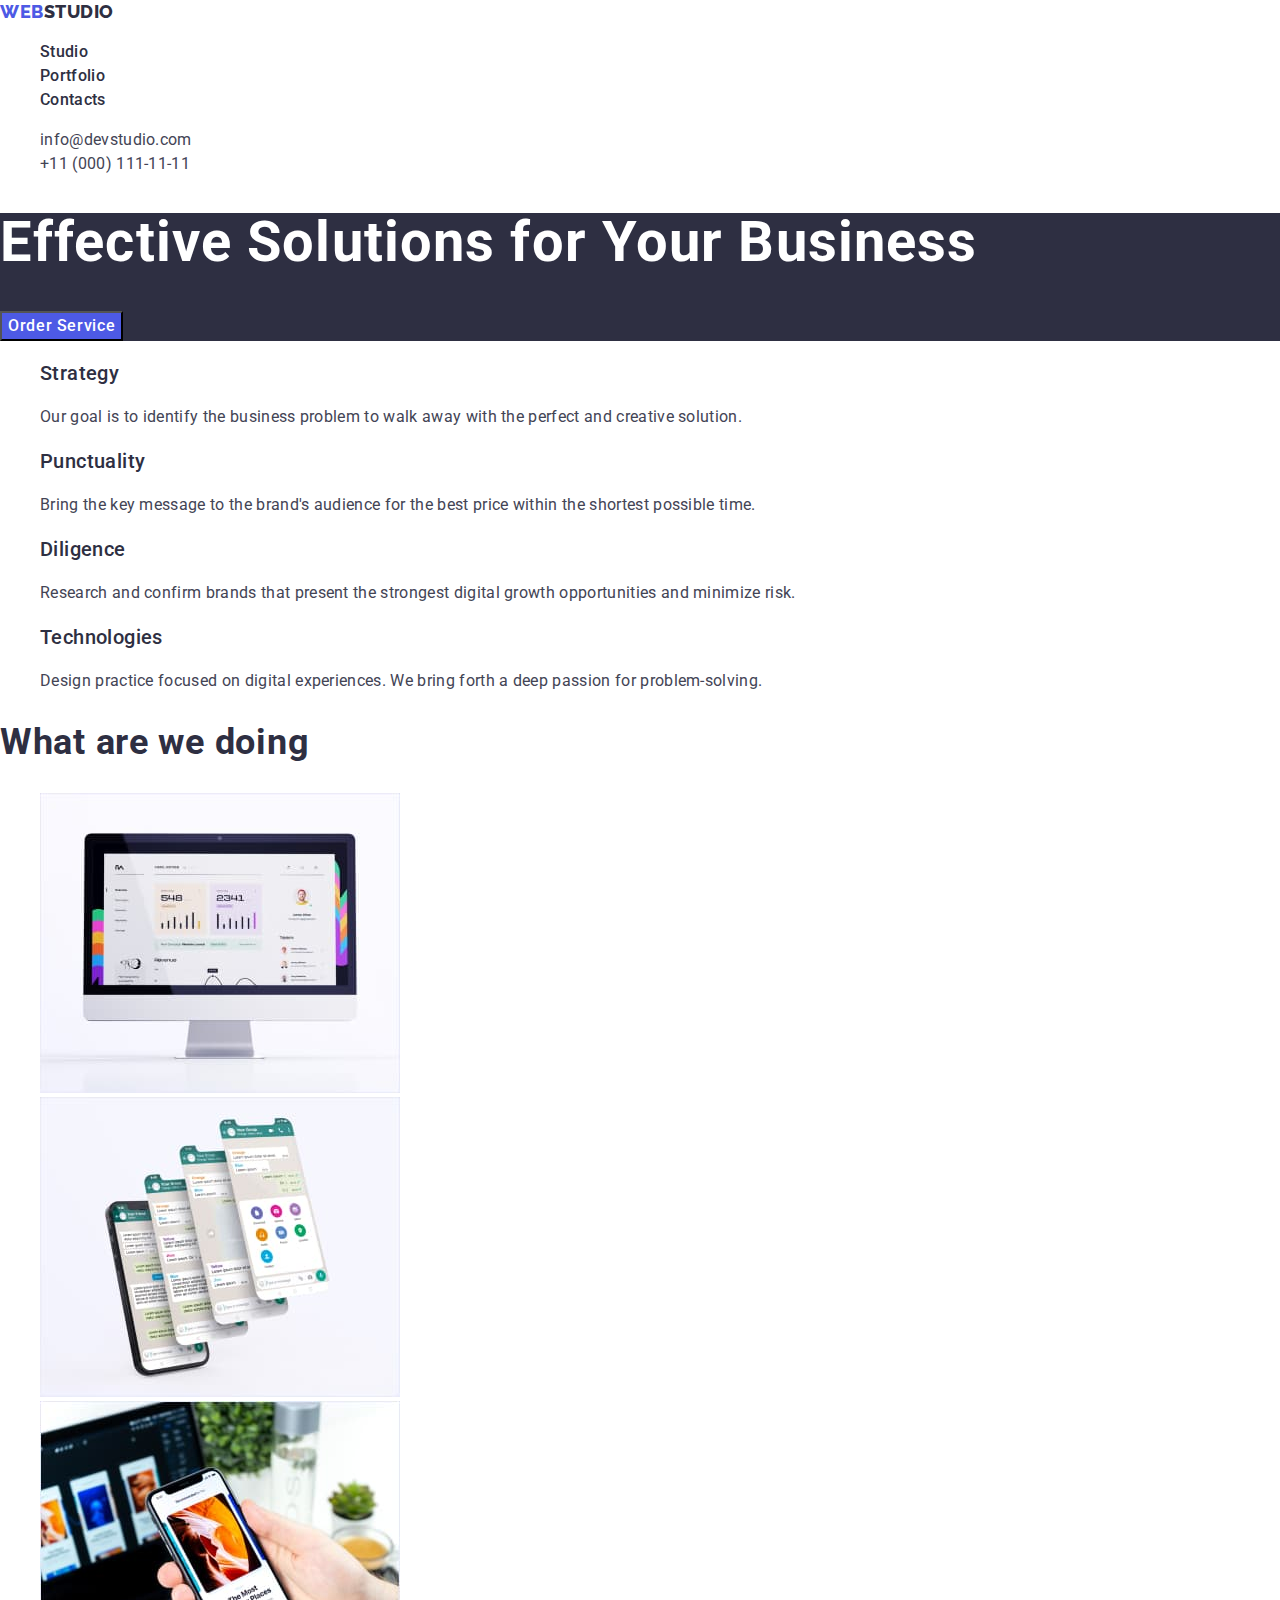
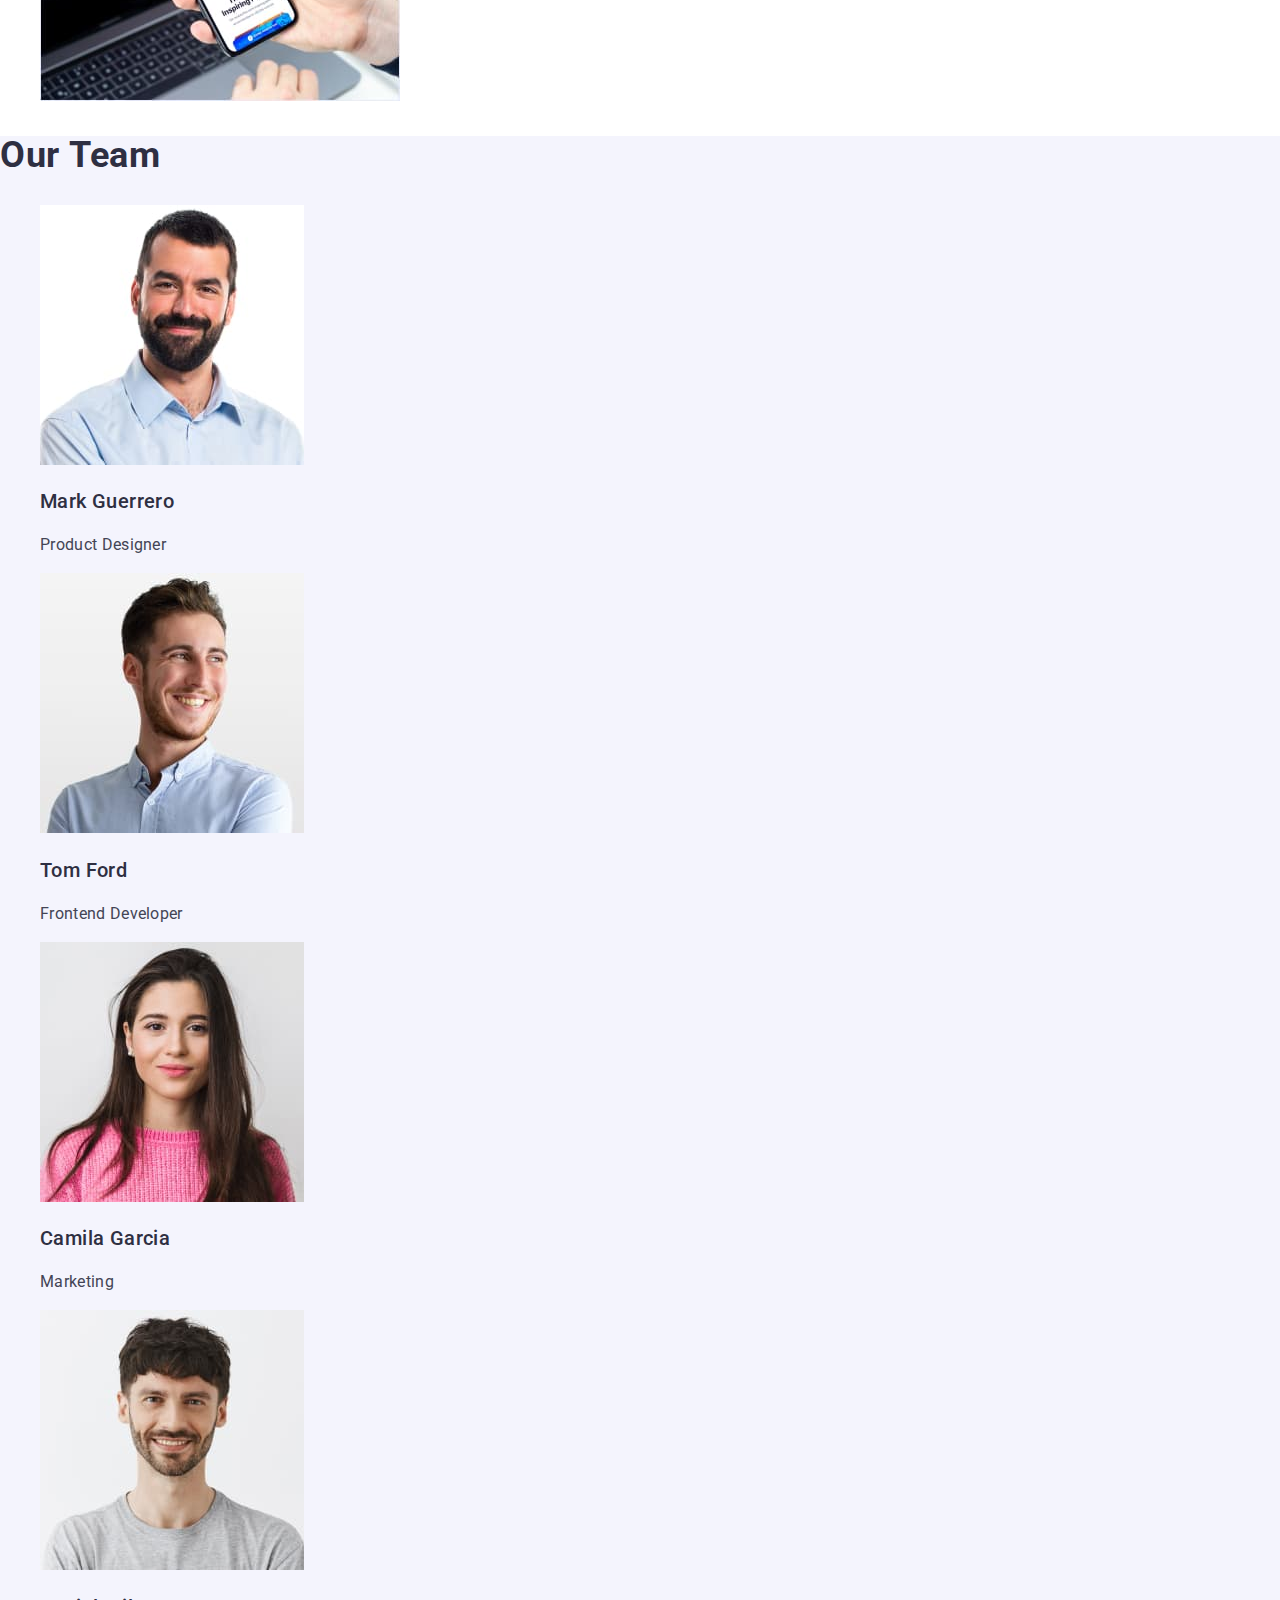
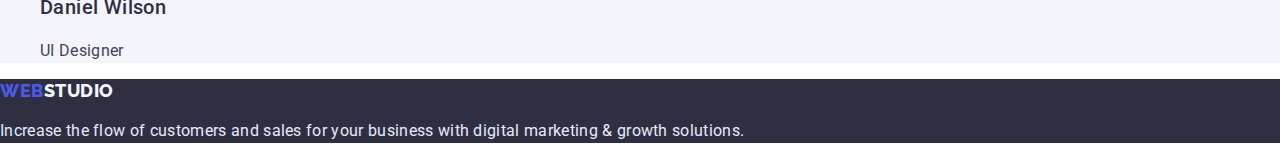
<file: index.html>
<!DOCTYPE html>
<html lang="en">
  <head>
    <meta charset="UTF-8" />
    <meta http-equiv="X-UA-Compatible" content="IE=edge" />
    <meta name="viewport" content="width=device-width, initial-scale=1.0" />
    <title>Web Studio (Version 3.0)</title>
    <link
      rel="stylesheet"
      href="https://cdnjs.cloudflare.com/ajax/libs/modern-normalize/1.1.0/modern-normalize.css"
    />
    <link rel="preconnect" href="https://fonts.googleapis.com" />
    <link rel="preconnect" href="https://fonts.gstatic.com" crossorigin />
    <link
      href="https://fonts.googleapis.com/css2?family=Raleway:wght@800&family=Roboto:wght@400;500;700;900&display=swap"
      rel="stylesheet"
    />
    <link rel="stylesheet" href="./styles.css" />
  </head>
  <body>
    <!-- Header -->
    <header>
      <nav>
        <a class="logo" href="./index.html"
          ><span class="logo-blue">Web</span>Studio</a
        >
        <ul>
          <li><a class="header-section" href="">Studio</a></li>
          <li>
            <a class="header-section" href="./portfolio.html">Portfolio</a>
          </li>
          <li><a class="header-section" href="">Contacts</a></li>
        </ul>
      </nav>
      <address>
        <ul>
          <li>
            <a class="header-contacts" href="mailto:info@devstudio.com"
              >info@devstudio.com</a
            >
          </li>
          <li>
            <a class="header-contacts" href="tel:+110001111111"
              >+11 (000) 111-11-11</a
            >
          </li>
        </ul>
      </address>
    </header>
    <main>
      <!-- First banner -->
      <section class="hero-background-title">
        <h1 class="hero-title">Effective Solutions for Your Business</h1>
        <button class="button-hero" type="button">Order Service</button>
      </section>
      <!-- Points -->
      <section>
        <h2></h2>
        <ul>
          <li>
            <h3 class="main-points-h3">Strategy</h3>
            <p class="main-points-p">
              Our goal is to identify the business problem to walk away with the
              perfect and creative solution.
            </p>
          </li>
          <li>
            <h3 class="main-points-h3">Punctuality</h3>
            <p class="main-points-p">
              Bring the key message to the brand's audience for the best price
              within the shortest possible time.
            </p>
          </li>
          <li>
            <h3 class="main-points-h3">Diligence</h3>
            <p class="main-points-p">
              Research and confirm brands that present the strongest digital
              growth opportunities and minimize risk.
            </p>
          </li>
          <li>
            <h3 class="main-points-h3">Technologies</h3>
            <p class="main-points-p">
              Design practice focused on digital experiences. We bring forth a
              deep passion for problem-solving.
            </p>
          </li>
        </ul>
      </section>
      <!-- What are we doing -->
      <section>
        <h2 class="h2-what-are-we-doing">What are we doing</h2>
        <ul>
          <li>
            <img
              src="./images/img_1.jpg"
              alt="computer"
              width="360"
              height="300"
            />
          </li>
          <li>
            <img
              src="./images/img_2.jpg"
              alt="mobile app"
              width="360"
              height="300"
            />
          </li>
          <li>
            <img
              src="./images/img_3.jpg"
              alt="phone and laptop"
              width="360"
              height="300"
            />
          </li>
        </ul>
      </section>
      <!-- Our team -->
      <section class="our-team-section">
        <h2 class="our-team-heading">Our Team</h2>
        <ul>
          <li>
            <img
              src="./images/mark.jpg"
              alt="Mark Guerrero"
              width="264"
              height="260"
            />
            <h3 class="our-team-name">Mark Guerrero</h3>
            <p class="our-team-job">Product Designer</p>
          </li>
          <li>
            <img
              src="./images/tom.jpg"
              alt="Tom Ford"
              width="264"
              height="260"
            />
            <h3 class="our-team-name">Tom Ford</h3>
            <p class="our-team-job">Frontend Developer</p>
          </li>
          <li>
            <img
              src="./images/camila.jpg"
              alt="Camila Garcia"
              width="264"
              height="260"
            />
            <h3 class="our-team-name">Camila Garcia</h3>
            <p class="our-team-job">Marketing</p>
          </li>
          <li>
            <img
              src="./images/daniel.jpg"
              alt="Daniel Wilson"
              width="264"
              height="260"
            />
            <h3 class="our-team-name">Daniel Wilson</h3>
            <p class="our-team-job">UI Designer</p>
          </li>
        </ul>
      </section>
    </main>
    <!-- Footer -->
    <footer class="footer-bgc">
      <a class="logo" href="./index.html"
        ><span class="logo-blue">Web</span
        ><span class="logo-footer">Studio</span></a
      >
      <p class="footer-text">
        Increase the flow of customers and sales for your business with digital
        marketing & growth solutions.
      </p>
    </footer>
  </body>
</html>
</file>
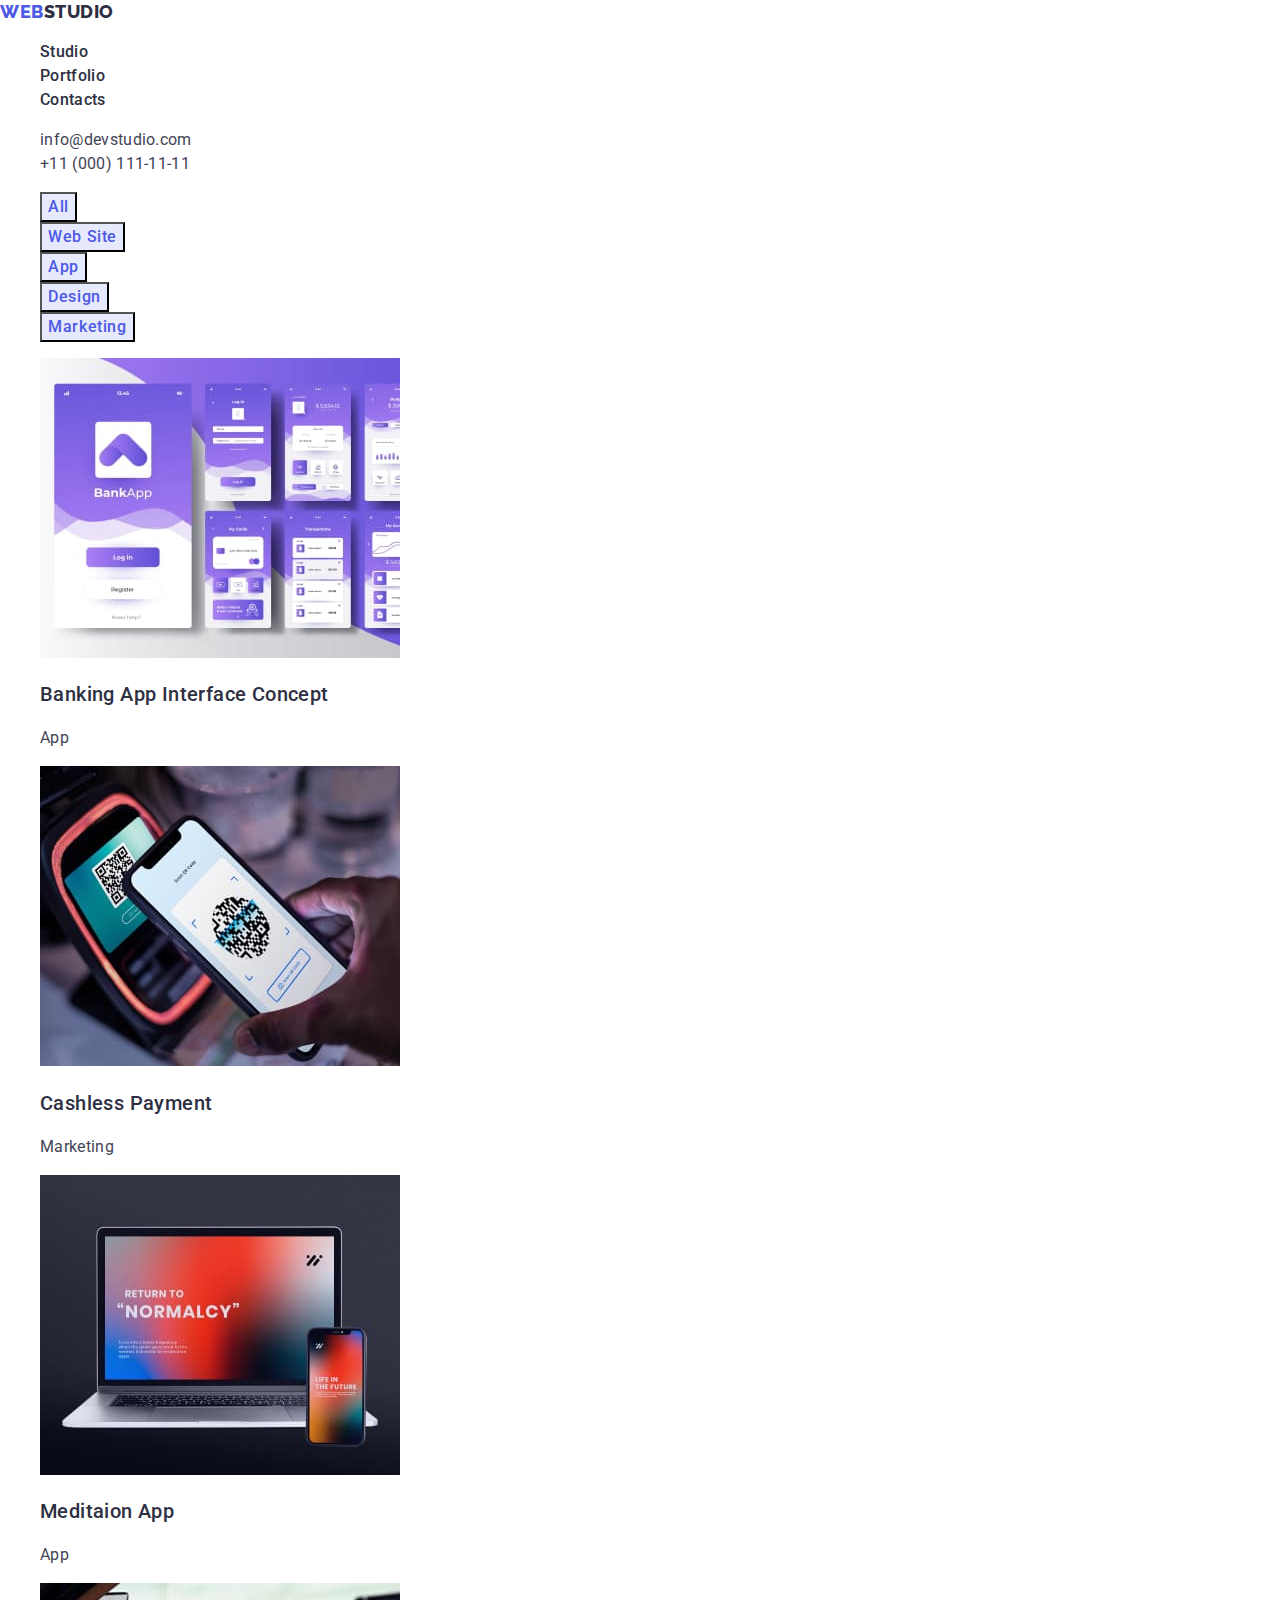
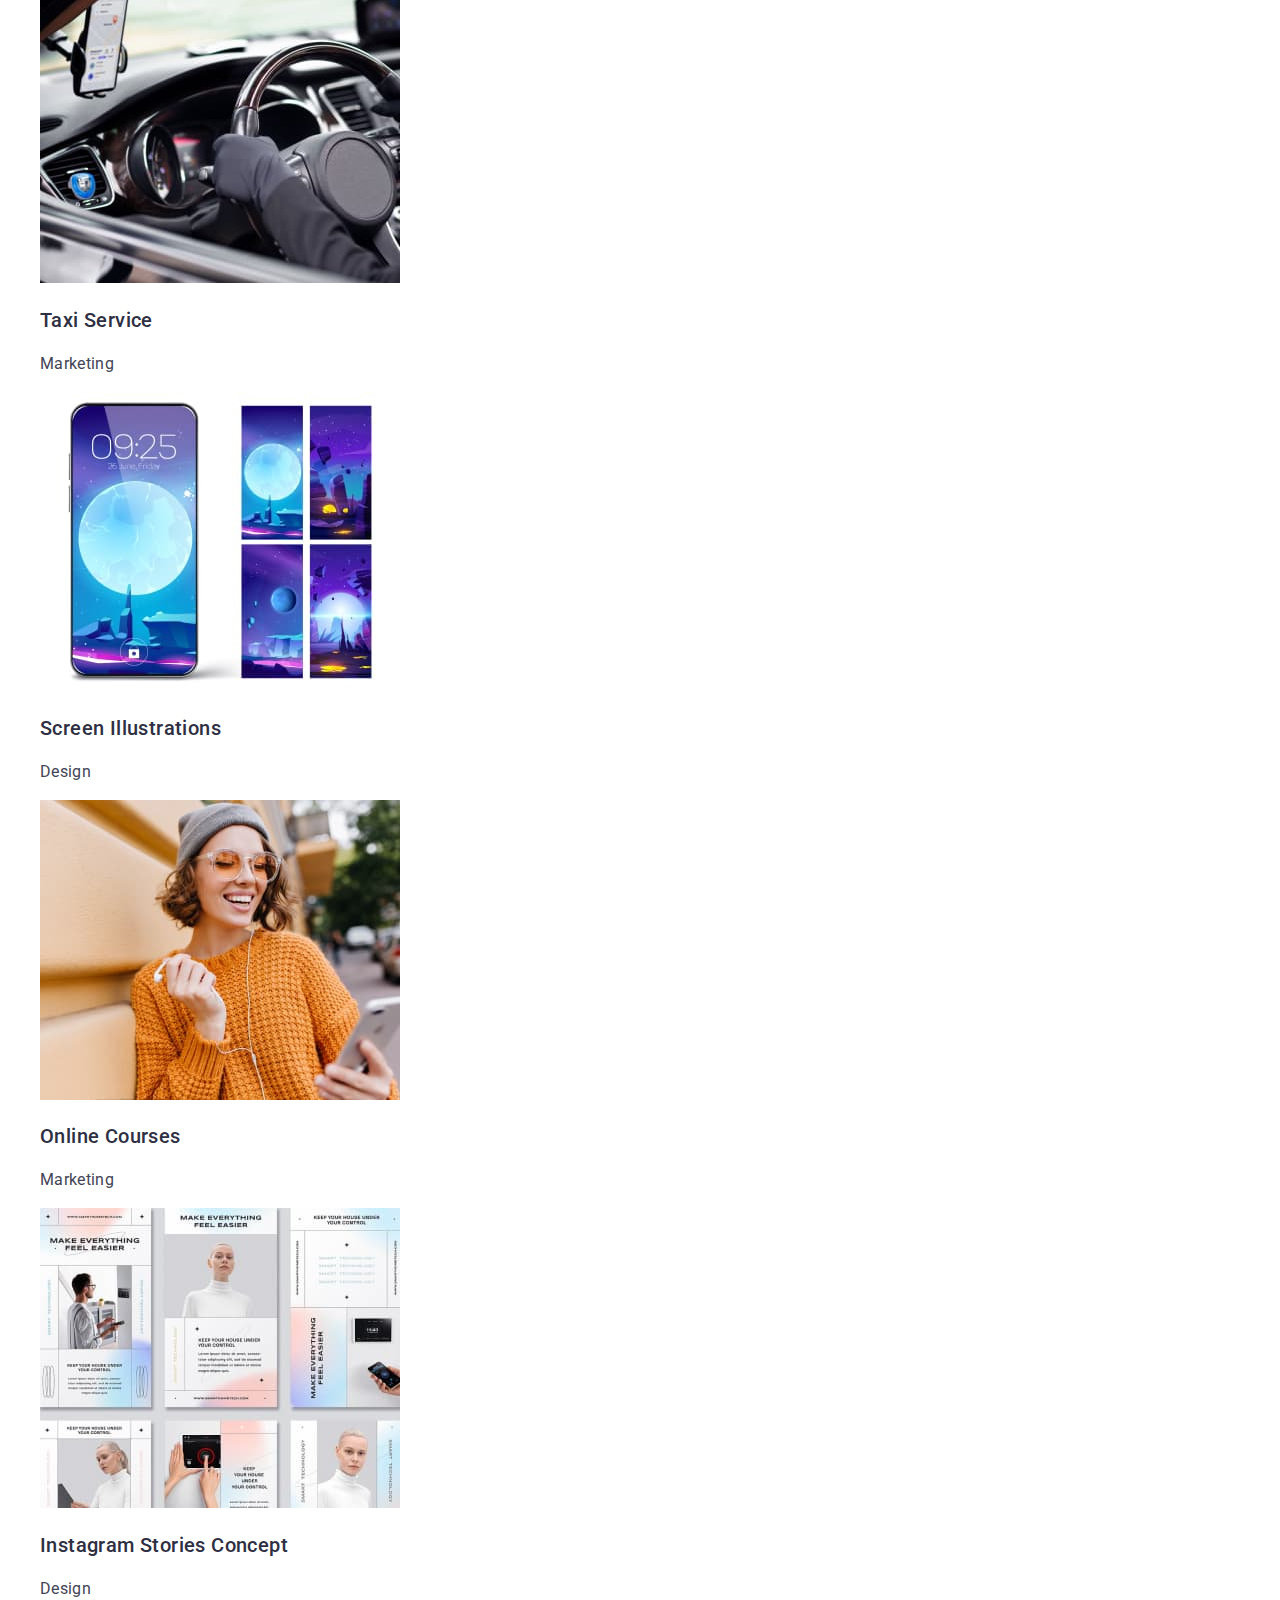
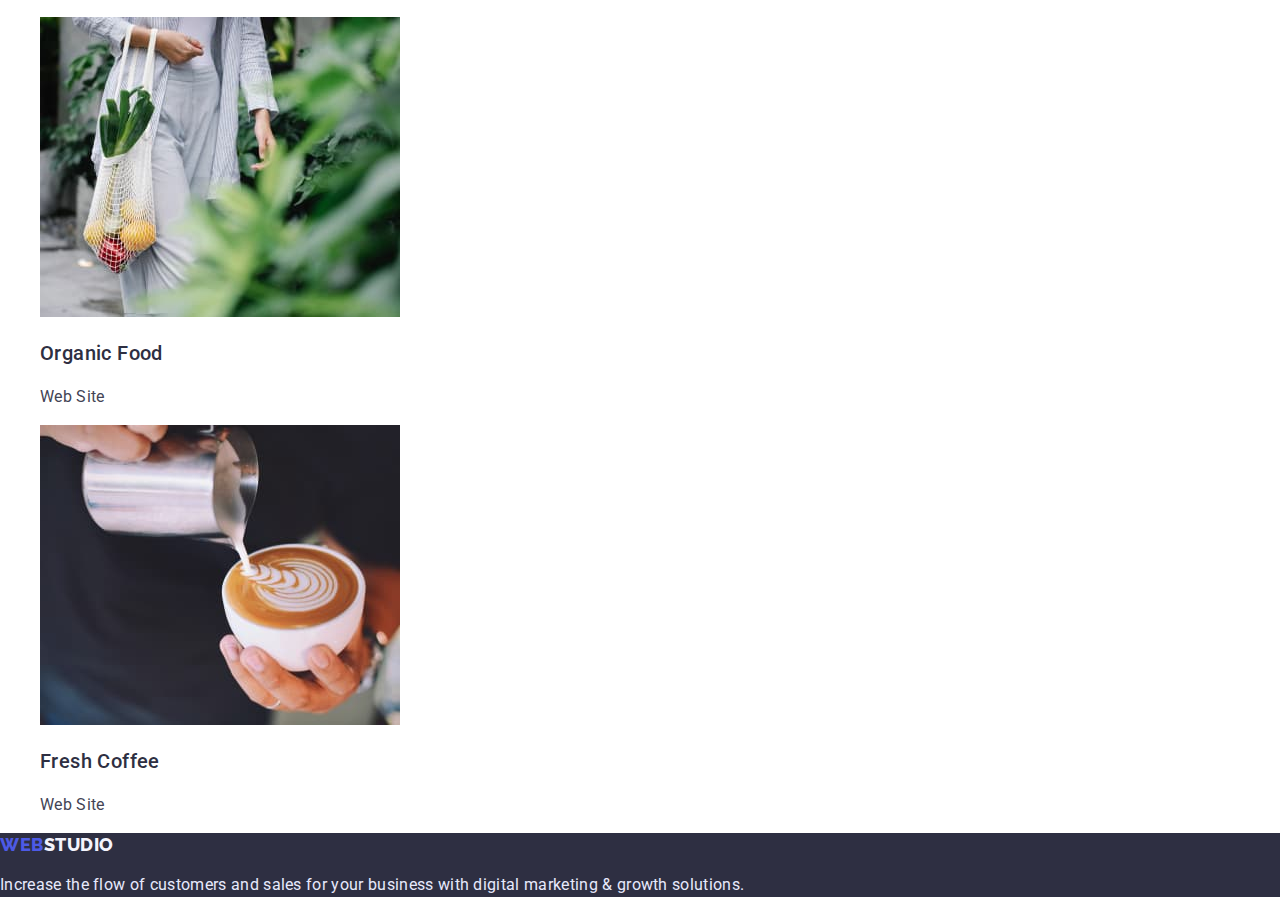
<file: portfolio.html>
<!DOCTYPE html>
<html lang="en">
  <head>
    <meta charset="UTF-8" />
    <meta http-equiv="X-UA-Compatible" content="IE=edge" />
    <meta name="viewport" content="width=device-width, initial-scale=1.0" />
    <title>Portfolio</title>
    <link
      rel="stylesheet"
      href="https://cdnjs.cloudflare.com/ajax/libs/modern-normalize/1.1.0/modern-normalize.css"
    />
    <link rel="preconnect" href="https://fonts.googleapis.com" />
    <link rel="preconnect" href="https://fonts.gstatic.com" crossorigin />
    <link
      href="https://fonts.googleapis.com/css2?family=Raleway:wght@800&family=Roboto:wght@400;500;700;900&display=swap"
      rel="stylesheet"
    />
    <link rel="stylesheet" href="./styles.css" />
  </head>
  <body>
    <!-- Header -->
    <header>
      <nav>
        <a class="logo" href="./index.html"
          ><span class="logo-blue">Web</span>Studio</a
        >
        <ul>
          <li><a class="header-section" href="">Studio</a></li>
          <li>
            <a class="header-section" href="./portfolio.html">Portfolio</a>
          </li>
          <li><a class="header-section" href="">Contacts</a></li>
        </ul>
      </nav>
      <address>
        <ul>
          <li>
            <a class="header-contacts" href="mailto:info@devstudio.com"
              >info@devstudio.com</a
            >
          </li>
          <li>
            <a class="header-contacts" href="tel:+110001111111"
              >+11 (000) 111-11-11</a
            >
          </li>
        </ul>
      </address>
    </header>
    <!-- Site section buttons -->
    <section>
      <ul>
        <li><button class="buttons-portfolio" type="button">All</button></li>
        <li>
          <button class="buttons-portfolio" type="button">Web Site</button>
        </li>
        <li><button class="buttons-portfolio" type="button">App</button></li>
        <li><button class="buttons-portfolio" type="button">Design</button></li>
        <li>
          <button class="buttons-portfolio" type="button">Marketing</button>
        </li>
      </ul>
      <!-- Main products -->
      <ul>
        <li>
          <img
            src="./images/banking_app.jpg"
            alt="banking app"
            width="360"
            height="300"
          />
          <h3 class="main-points-h3">Banking App Interface Concept</h3>
          <p class="main-points-p">App</p>
        </li>
        <li>
          <img
            src="./images/payment.jpg"
            alt="payment"
            width="360"
            height="300"
          />
          <h3 class="main-points-h3">Cashless Payment</h3>
          <p class="main-points-p">Marketing</p>
        </li>
        <li>
          <img
            src="./images/meditaion_app.jpg"
            alt="meditation app"
            width="360"
            height="300"
          />
          <h3 class="main-points-h3">Meditaion App</h3>
          <p class="main-points-p">App</p>
        </li>
        <li>
          <img
            src="./images/taxi.jpg"
            alt="taxi Service"
            width="360"
            height="300"
          />
          <h3 class="main-points-h3">Taxi Service</h3>
          <p class="main-points-p">Marketing</p>
        </li>
        <li>
          <img
            src="./images/screen.jpg"
            alt="screen illustrations"
            width="360"
            height="300"
          />
          <h3 class="main-points-h3">Screen Illustrations</h3>
          <p class="main-points-p">Design</p>
        </li>
        <li>
          <img
            src="./images/courses.jpg"
            alt="online courses"
            width="360"
            height="300"
          />
          <h3 class="main-points-h3">Online Courses</h3>
          <p class="main-points-p">Marketing</p>
        </li>
        <li>
          <img
            src="./images/instagram.jpg"
            alt="instagram Concept"
            width="360"
            height="300"
          />
          <h3 class="main-points-h3">Instagram Stories Concept</h3>
          <p class="main-points-p">Design</p>
        </li>
        <li>
          <img
            src="./images/organic_food.jpg"
            alt="organic organic_food"
            width="360"
            height="300"
          />
          <h3 class="main-points-h3">Organic Food</h3>
          <p class="main-points-p">Web Site</p>
        </li>
        <li>
          <img
            src="./images/coffee.jpg"
            alt="fresh coffee"
            width="360"
            height="300"
          />
          <h3 class="main-points-h3">Fresh Coffee</h3>
          <p class="main-points-p">Web Site</p>
        </li>
      </ul>
    </section>
    <!-- Footer -->
    <footer class="footer-bgc">
      <a class="logo" href="./index.html"
        ><span class="logo-blue">Web</span
        ><span class="logo-footer">Studio</span></a
      >
      <p class="footer-text">
        Increase the flow of customers and sales for your business with digital
        marketing & growth solutions.
      </p>
    </footer>
  </body>
</html>
</file>
<file: styles.css>
:root {
    --color-primary: #2E2F42;
    --color-secondary: #434455;
    --color-light: #E7E9FC;
    --color-ocean: #404BBF;
    --color-iris: #4D5AE5;
    --color-background-ocean: #F4F4FD;
    --total-white: #ffffff;
}

/* Видалити потім */
.hero-background-title {
    background-color: #2E2F42;
}

body {
    font-family: 'Roboto', sans-serif;
    color: var(--color-primary);
}

ul {
    list-style: none;
}

/* Оформлення Header */
.logo-blue {
    color: var(--color-iris);
}

.logo {
    font-family: 'Raleway';
    font-weight: 800;
    font-size: 18px;
    line-height: 1.33;
    letter-spacing: 0.03em;
    color: var(--color-primary);
    text-decoration: none;
    text-transform: uppercase;
}

.logo-footer {
    color: var(--color-background-ocean);
}

.header-section {
    font-weight: 500;
    font-size: 16px;
    line-height: 1.5;
    letter-spacing: 0.02em;
    color: var(--color-primary);
    text-decoration: none;
}

.header-section:hover, .header-section:focus {
    font-weight: 500;
    font-size: 16px;
    line-height: 1.5;
    letter-spacing: 0.02em;
    color: var(--color-ocean)
}

.header-contacts {
    font-style: normal;
    font-size: 16px;
    line-height: 1.5;
    letter-spacing: 0.02em;
    text-decoration: none;
    color: var(--color-secondary)
}

.header-contacts:hover, .header-contacts:focus { 
    font-size: 16px;
    line-height: 1.5;
    letter-spacing: 0.02em;
    text-decoration: none;
    color: var(--color-ocean)
}

/* Оформлення Hero */
.hero-title {
    font-size: 56px;
    line-height: 1.07;
    color: var(--total-white);
    letter-spacing: 0.02em;
}

.button-hero {
    font-family: 'Roboto';
    font-style: normal;
    font-weight: 500;
    font-size: 16px;
    line-height: 1.5;
    letter-spacing: 0.04em;
    color: var(--total-white);
    background-color: var(--color-iris);
    cursor: pointer;
}

.button-hero:hover, .button-hero:focus {
    font-family: 'Roboto';
    font-weight: 500;
    font-size: 16px;
    line-height: 1.5;
    letter-spacing: 0.04em;
    color: var(--total-white);
    background-color: var(--color-ocean);
    cursor: pointer;
}

/* Оформлення Main points */
.main-points-h3 {
    font-weight: 500;
    font-size: 20px;
    line-height: 1.2;
    letter-spacing: 0.02em;
    color: var(--color-primary);
}

.main-points-p {
    font-size: 16px;
    line-height: 1.5;
    letter-spacing: 0.02em;
    color: var(--color-secondary)
}

.h2-what-are-we-doing {
    font-size: 36px;
    font-size: 36px;
    line-height: 1.11;
    letter-spacing: 0.02em;
}

/* ____________________________________
Оформлення Our team */
.our-team-section {
    background-color: var(--color-background-ocean);
}

.our-team-heading {
    font-size: 36px;
    line-height: 1.1;
    letter-spacing: 0.02em;
    color: var(--color-primary);
}

.our-team-name {
    font-weight: 500;
    font-size: 20px;
    line-height: 1.2;
    letter-spacing: 0.02em;
    color: var(--color-primary);
}

.our-team-job {
    font-size: 16px;
    line-height: 1.5;
    letter-spacing: 0.02em;
    color: var(--color-secondary)
}

/* Оформлення підвалу */
.footer-bgc {
    background-color: var(--color-primary);
}

.footer-text {
    color: var(--color-light);
    font-size: 16px;
    line-height: 1.5;
    letter-spacing: 0.02em;
}

/* Оформлення сторінки Portfolio */
.buttons-portfolio {
    font-family: 'Roboto';
    font-weight: 500;
    font-size: 16px;
    line-height: 1.5;
    color: var(--color-iris);
    background-color: var(--color-light);
    letter-spacing: 0.04em;
    cursor: pointer;
}

.buttons-portfolio:hover, .buttons-portfolio:focus {
    font-family: 'Roboto';
    font-weight: 500;
    font-size: 16px;
    line-height: 1.5;
    color: var(--total-white);
    background-color: var(--color-ocean);
    letter-spacing: 0.04em;
}

/* Оформлення Main products */
.main-products-h3 {
    font-weight: 500;
    font-size: 20px;
    line-height: 1.2;
    color: var(--color-primary);
    letter-spacing: 0.02em;
}

.main-products-p {
    font-weight: 400;
    font-size: 16px;
    line-height: 1.5;
    color: var(--color-secondary);
    letter-spacing: 0.02em;
}
</file>
